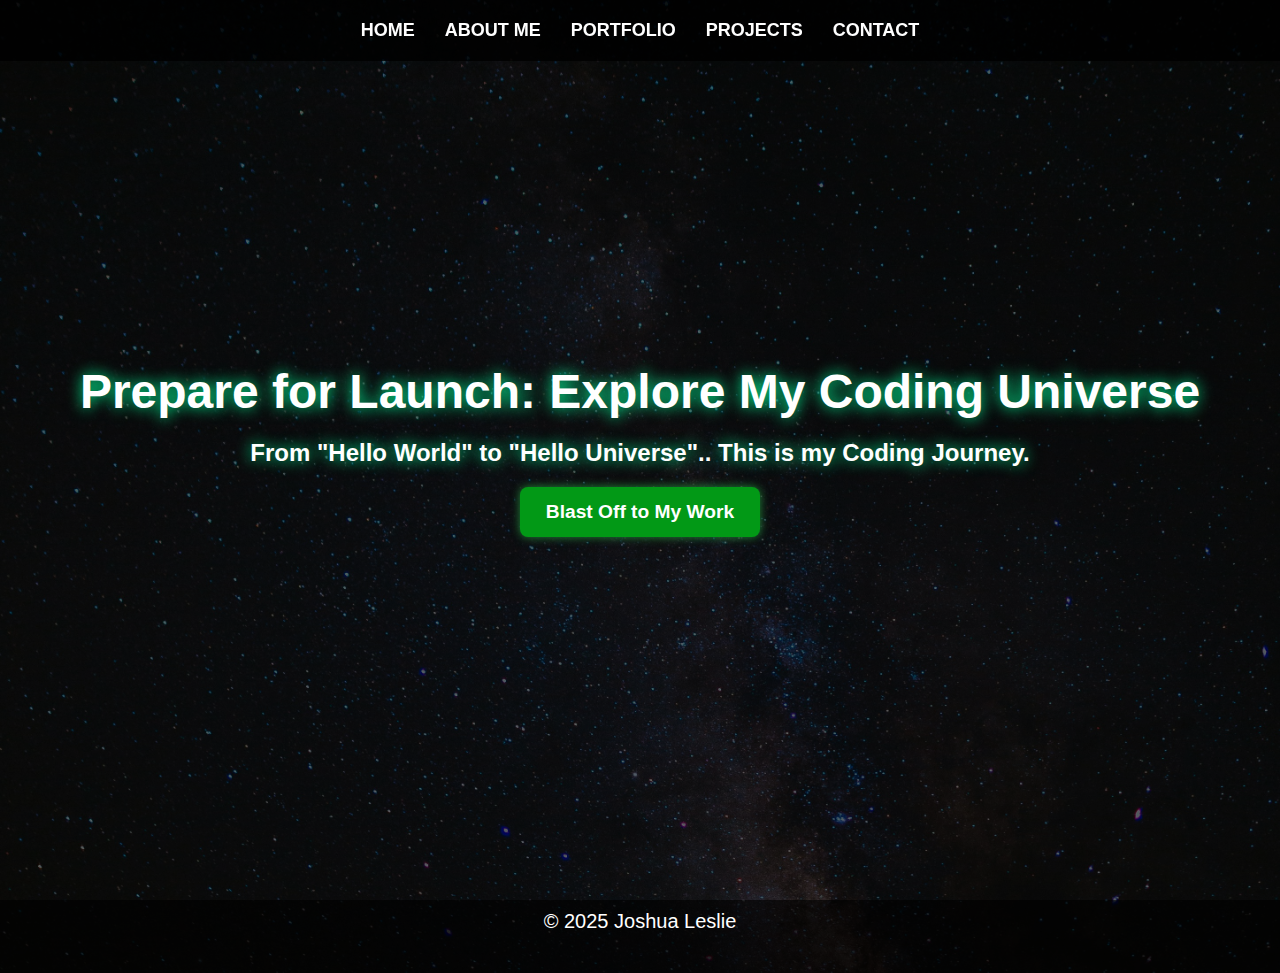
<file: index.html>
<!DOCTYPE html>
<html lang="en">
<head>
    <meta charset="UTF-8">
    <meta name="viewport" content="width=device-width, initial-scale=1.0">
    <title>Joshua Leslie | Portfolio</title>
    <link rel="stylesheet" href="Styles/styles.css">
</head>
<body>
    <script src="Scripts/script.js" defer></script>
    <header>
        <nav>
            <ul>
                <li><a href="index.html">Home</a></li>
                <li><a href="about.html">About Me</a></li>
                <li><a href="portfolio.html">Portfolio</a></li>
                <li><a href="projects.html">Projects</a></li>
                <li><a href="contact.html">Contact</a></li>
            </ul>
        </nav>
    </header>
    <main>
        <section class="hero">
            <div class="content">
                <h1>Prepare for Launch: Explore My Coding Universe</h1>
                <h2>From "Hello World" to "Hello Universe".. This is my Coding Journey.</h2>
                <button id="viewWorkButton" class="cta-button">Blast Off to My Work</button>
                <div id="countdown">
                    <h2 id="count">3</h2>
                </div>
            </div>
        </section>
    </main>
    <footer>
        <p>&copy; 2025 Joshua Leslie</p>
    </footer>
</body>
</html>
</file>
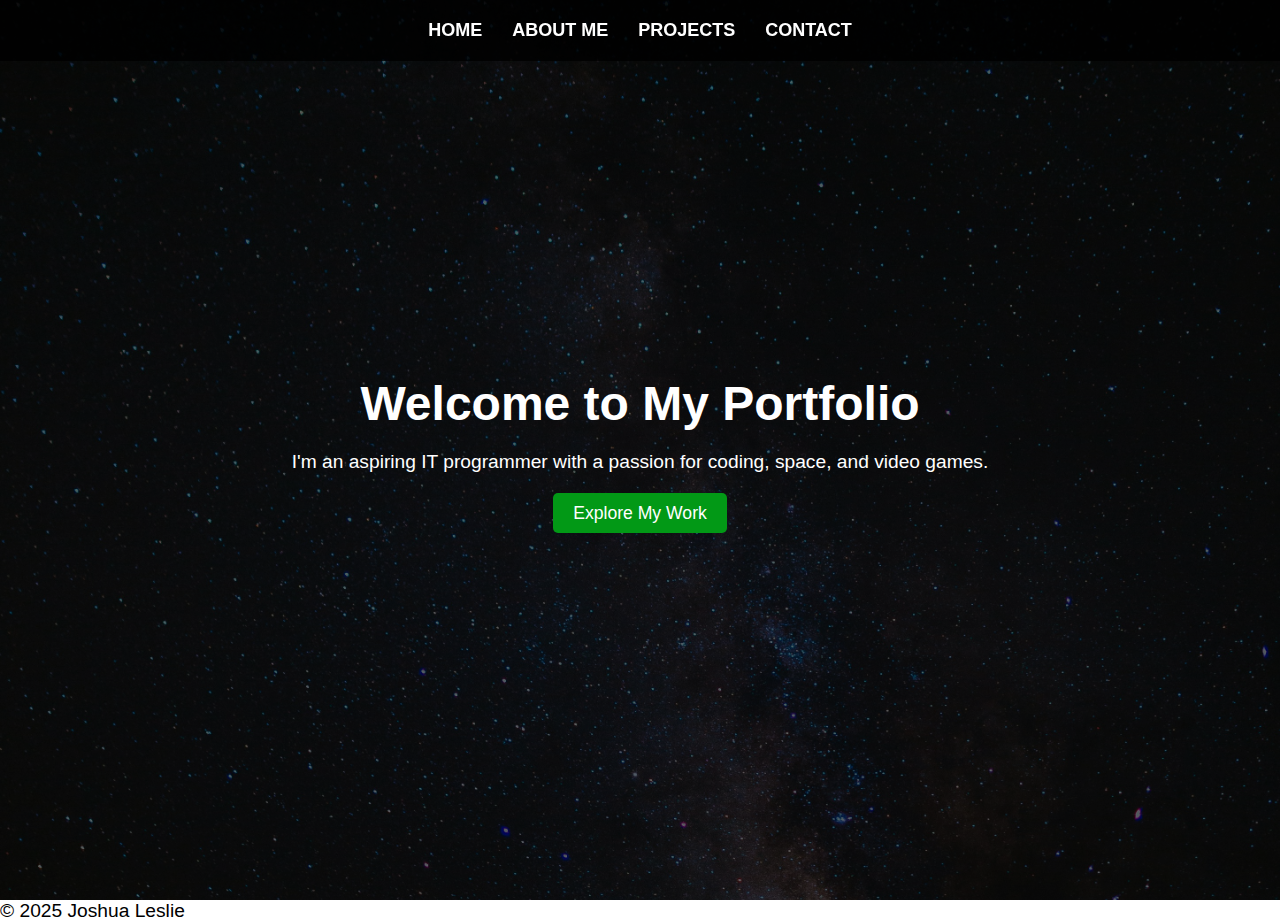
<file: PortfolioWebpage/index.html>
<!DOCTYPE html>
<html lang="en">
<head>
    <meta charset="UTF-8">
    <meta name="viewport" content="width=device-width, initial-scale=1.0">
    <title>Joshua Leslie | Portfolio</title>
    <link rel="stylesheet" href="Styles/styles.css">
</head>
<body>
    <header>
        <nav>
            <ul>
                <li><a href="index.html">Home</a></li>
                <li><a href="about.html">About Me</a></li>
                <li><a href="projects.html">Projects</a></li>
                <li><a href="contact.html">Contact</a></li>
            </ul>
        </nav>
    </header>
    <main>
        <section class="hero">
            <div class="content">
                <h1>Welcome to My Portfolio</h1>
                <p>I'm an aspiring IT programmer with a passion for coding, space, and video games.</p>
                <a href="projects.html" class="cta-button">Explore My Work</a>
            </div>
        </section>
    </main>
    <footer>
        <p>&copy; 2025 Joshua Leslie</p>
    </footer>
</body>
</html>
</file>
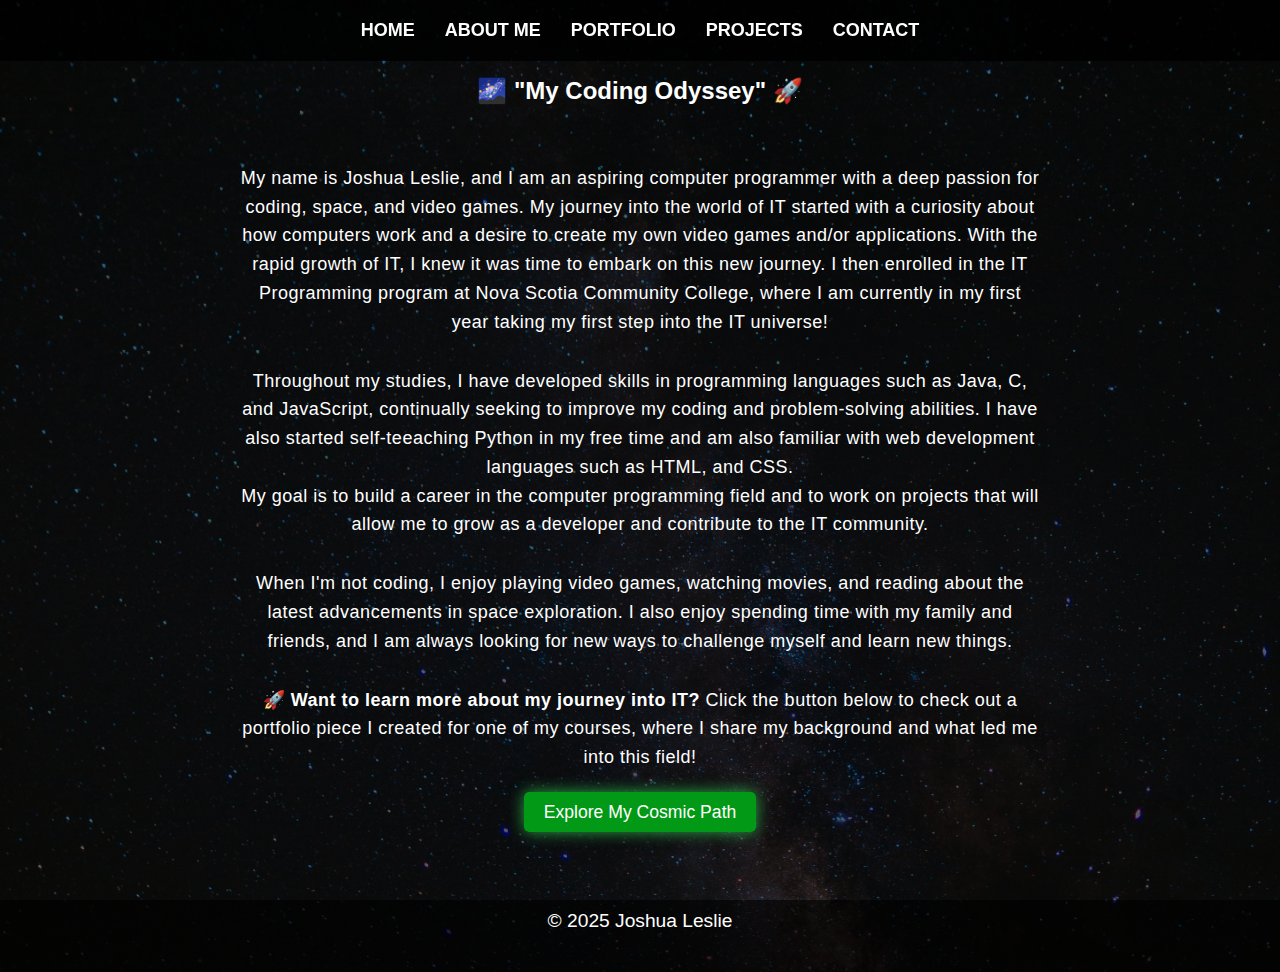
<file: about.html>
<!DOCTYPE html>
<html lang="en">
<head>
    <meta charset="UTF-8">
    <meta name="viewport" content="width=device-width, initial-scale=1.0">
    <title>About Me</title>
    <link rel="stylesheet" href="Styles/aboutstyle.css">
</head>
<body>
    <header>
        <nav>
            <ul>
                <li><a href="index.html">Home</a></li>
                <li><a href="about.html">About Me</a></li>
                <li><a href="portfolio.html">Portfolio</a></li>
                <li><a href="projects.html">Projects</a></li>
                <li><a href="contact.html">Contact</a></li>
            </ul>
        </nav>
    </header>
    <main>
        <section class="hero">
            <div class="content">

                <section class="about-section">
                <h2>🌌 "My Coding Odyssey" 🚀 </h2>
                <p><br></p>
                <p>My name is Joshua Leslie, and I am an aspiring computer programmer with a deep passion for coding, space, and video games.
                My journey into the world of IT started with a curiosity about how computers work and a desire to create my own video games and/or applications. 
                With the rapid growth of IT, I knew it was time to embark on this new journey. I then enrolled in the IT Programming program at Nova Scotia Community College, where I am currently in my first year taking
                my first step into the IT universe!
                </p>

                <p> Throughout my studies, I have developed skills in programming languages such as Java, C, and JavaScript, continually seeking to improve my coding and problem-solving
                    abilities. I have also started self-teeaching Python in my free time and am also familiar with web development languages such as HTML, and CSS. <br>My goal
                    is to build a career in the computer programming field and to work on projects that will allow me to grow as a developer and contribute to the IT community.</p>

                <p>When I'm not coding, I enjoy playing video games, watching movies, and reading about the latest advancements in space exploration. I also enjoy spending time with my family and friends,
                     and I am always looking for new ways to challenge myself and learn new things.   
                </p>

                <p>🚀<strong> Want to learn more about my journey into IT? </strong>Click the button below to check out a portfolio piece I created for one of my courses, where I share my background and what led me into this field!</p>

                <a href="./Documents/Leslie_Joshua_PersonalProfileAssignment_Portfolio.pdf" class="cta-button" target="_blank">Explore My Cosmic Path</a>
        </section>

    </section>
    </main>
    <footer>
        <p>&copy; 2025 Joshua Leslie</p>
    </footer>
</body>
</html>
</file>
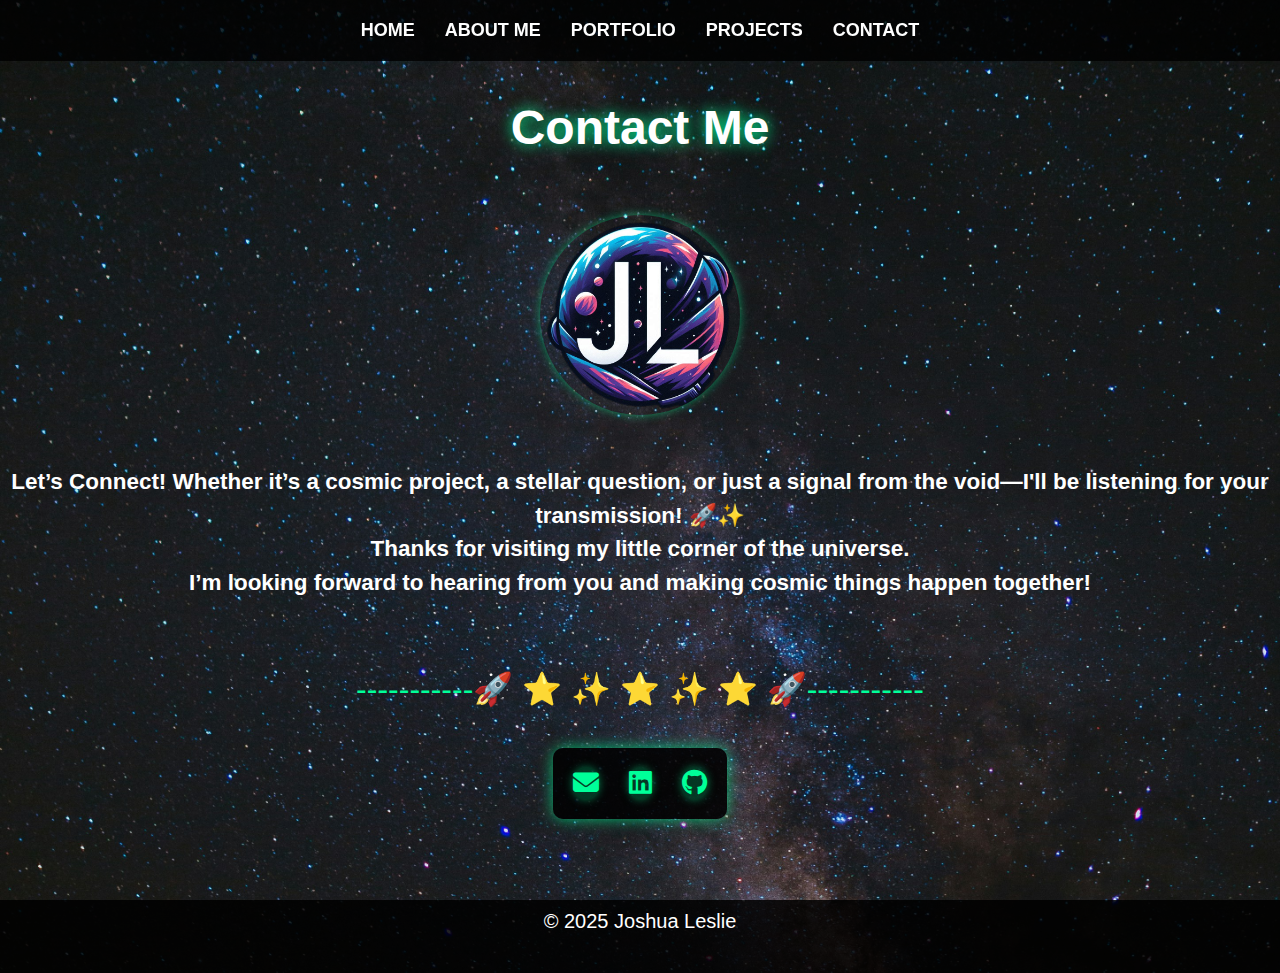
<file: contact.html>
<!DOCTYPE html>
<html lang="en">
<head>
    <meta charset="UTF-8">
    <meta name="viewport" content="width=device-width, initial-scale=1.0">
    <title>Contact</title>
    <link rel="stylesheet" href="Styles/contactstyle.css">
    <link rel="stylesheet" href="https://cdnjs.cloudflare.com/ajax/libs/font-awesome/6.4.2/css/all.min.css">
</head>
<body>
    <header>
        <nav>
            <ul>
                <li><a href="index.html">Home</a></li>
                <li><a href="about.html">About Me</a></li>
                <li><a href="portfolio.html">Portfolio</a></li>
                <li><a href="projects.html">Projects</a></li>
                <li><a href="contact.html">Contact</a></li>
            </ul>
        </nav>
    </header>
    <main>
        <section class="hero">
            <div class="content">
                <h1>Contact Me</h1>
            </div>
    </section>
    <!---<section class="contact-form">
        <form action="contact-form.php" method="post">
            <label for="name">Name:</label>
            <input type="text" id="name" name="name" required>

            <label for="email">Email:</label>
            <input type="email" id="email" name="email" required>

            <label for="message">Message:</label>
            <textarea id="message" name="message" required></textarea>

            <button type="submit" class="cta-button">Send Transmission</button>
        </form>
        -->
    <section class="contact-text">
        <img src="./Images/logo1.png" alt="logo" class="logo">

        <div class="contact-text">
            <h3>Let’s Connect! Whether it’s a cosmic project, a stellar question, or just a signal from the void—I'll be listening for your transmission! 🚀✨<br>Thanks for visiting my little corner of the universe. <br>I’m looking forward to hearing from you and making cosmic things happen together!</h3>
        </div>
    </section>

    <div class="divider"></div>

    <section class="contact-info">
            <a href="mailto:lesliedkjoshua@gmail.com" target="_blank"><i class="fas fa-envelope"></i></a>
            <a href="https://linkedin.com/in/joshua--leslie" target="_blank"><i class="fab fa-linkedin"></i></a>
            <a href="https://github.com/NamekianLegend" target="_blank"><i class="fab fa-github"></i></a>
    </section>
    </main>
    <footer>
        <p>&copy; 2025 Joshua Leslie</p>
    </footer>
</body>
</html>
</file>
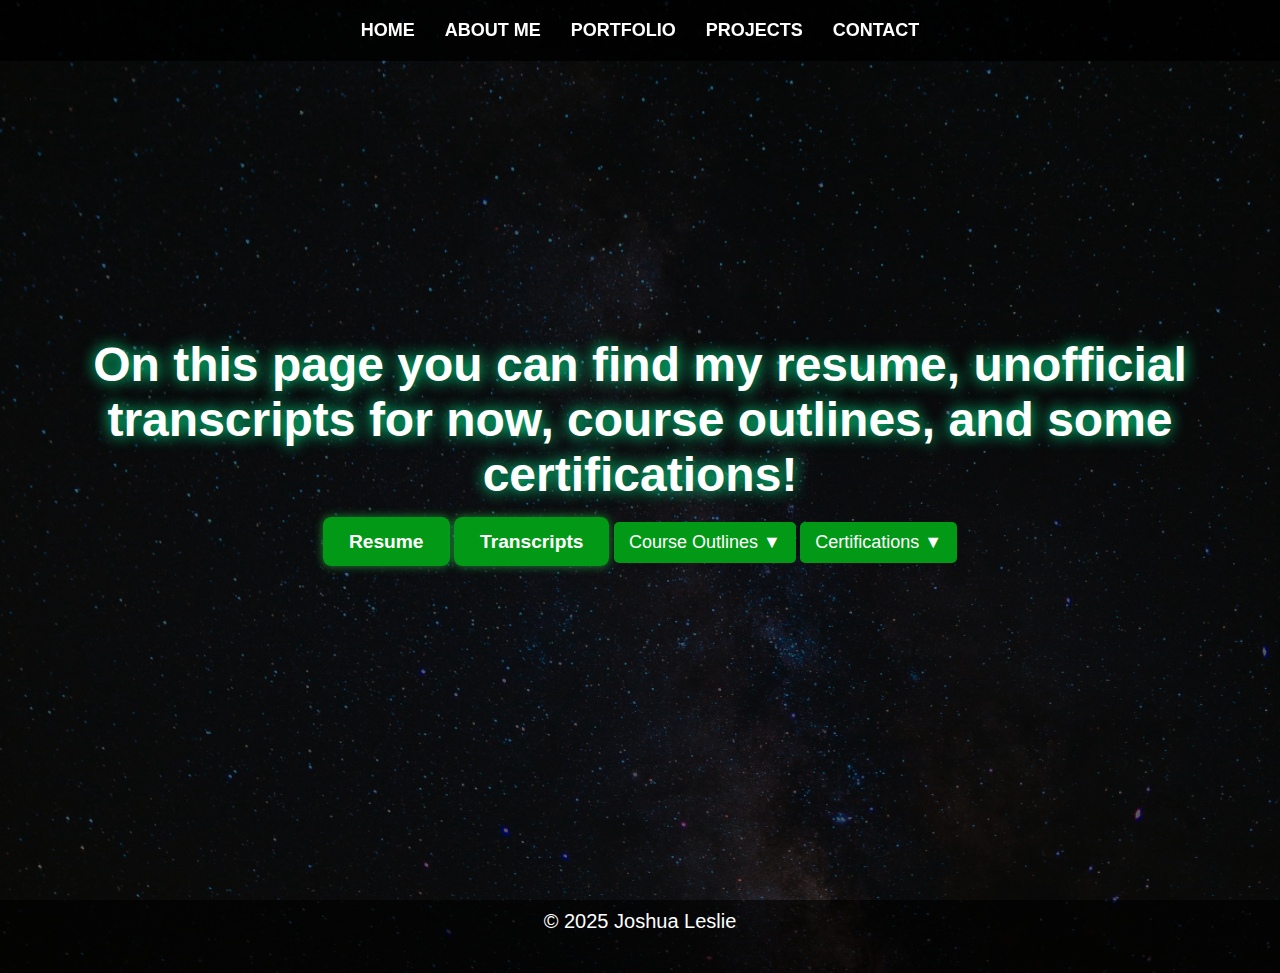
<file: portfolio.html>
<!DOCTYPE html>
<html lang="en">
<head>
    <meta charset="UTF-8">
    <meta name="viewport" content="width=device-width, initial-scale=1.0">
    <title>Joshua Leslie | Portfolio</title>
    <link rel="stylesheet" href="Styles/portfoliostyle.css">
</head>
<body>
    <header>
        <nav>
            <ul>
                <li><a href="index.html">Home</a></li>
                <li><a href="about.html">About Me</a></li>
                <li><a href="portfolio.html">Portfolio</a></li>
                <li><a href="projects.html">Projects</a></li>
                <li><a href="contact.html">Contact</a></li>
            </ul>
        </nav>
    </header>
    <main>
        <section class="hero">
            <div class="content">
                <h1>On this page you can find my resume, unofficial transcripts for now, course outlines, and some certifications!</h1>
                <a href="./Documents/Joshua_Leslie_Resume.pdf" class="cta-button" target="_blank">Resume</a>
                <a href="./Documents/JoshuaLeslie_UnofficialTranscript_ITProgrammingYear1Semester1.pdf" class="cta-button" target="_blank">Transcripts</a>
                <div class="dropdown">
                    <button class="doc-button">Course Outlines ▼</button>
                    <div class="dropdown-content">
                        <a href="./Documents/CO PROG 1700 Logic and Programming.pdf" target="_blank">Logic and Programming</a>
                        <a href="./Documents/CO DBAS 1007 Data Fundamentals.pdf" target="_blank">Data Fundamentals</a>
                        <a href="./Documents/CO- WEBD1000.pdf" target="_blank">Website Development</a>
                        <a href="./Documents/Course Outline NETW1027.pdf" target="_blank">Introduction to Networking and Security</a>
                        <a href="./Documents/OSYS_1200_Introduction to Windows Administration Outline.pdf" target="_blank">Introduction to Windows Administration</a>
                        <a href="./Documents/ICOM Course outline.pdf" target="_blank">Professional Practice for IT 1</a>
                        <a href="./Documents/OSYS 1000- Course Outline.pdf" target="_blank">Operating Systems - Linux</a>
                        <a href="./Documents/PROG 1400 - Course Outline.pdf" target="_blank">Introduction to Object Oriented Programming</a>
                        <a href="./Documents/PROG 2007 - Course Outline.pdf" target="_blank">Programming in C</a>
                        <a href="./Documents/PROG 2700- Course Outline.pdf" target="_blank">Client Side Programming</a>
                        <a href="./Documents/SAAD 1001.pdf" target="_blank">Introduction to Systems Analysis and Design</a>
                    </div>
                </div>
                <div class="dropdown">
                    <button class="doc-button">Certifications ▼</button>
                    <div class="dropdown-content">
                        <a href="./Documents/WHMIS_Certificate_Internal.pdf" target="_blank">WHMIS</a>
                        <a href="./Documents/OHS_Certificate_Internal.pdf" target="_blank">OHS</a>
                    </div>
                </div>
            </div>
        </section>
    </main>
    <footer>
        <p>&copy; 2025 Joshua Leslie</p>
    </footer>
</body>
</html>
</file>
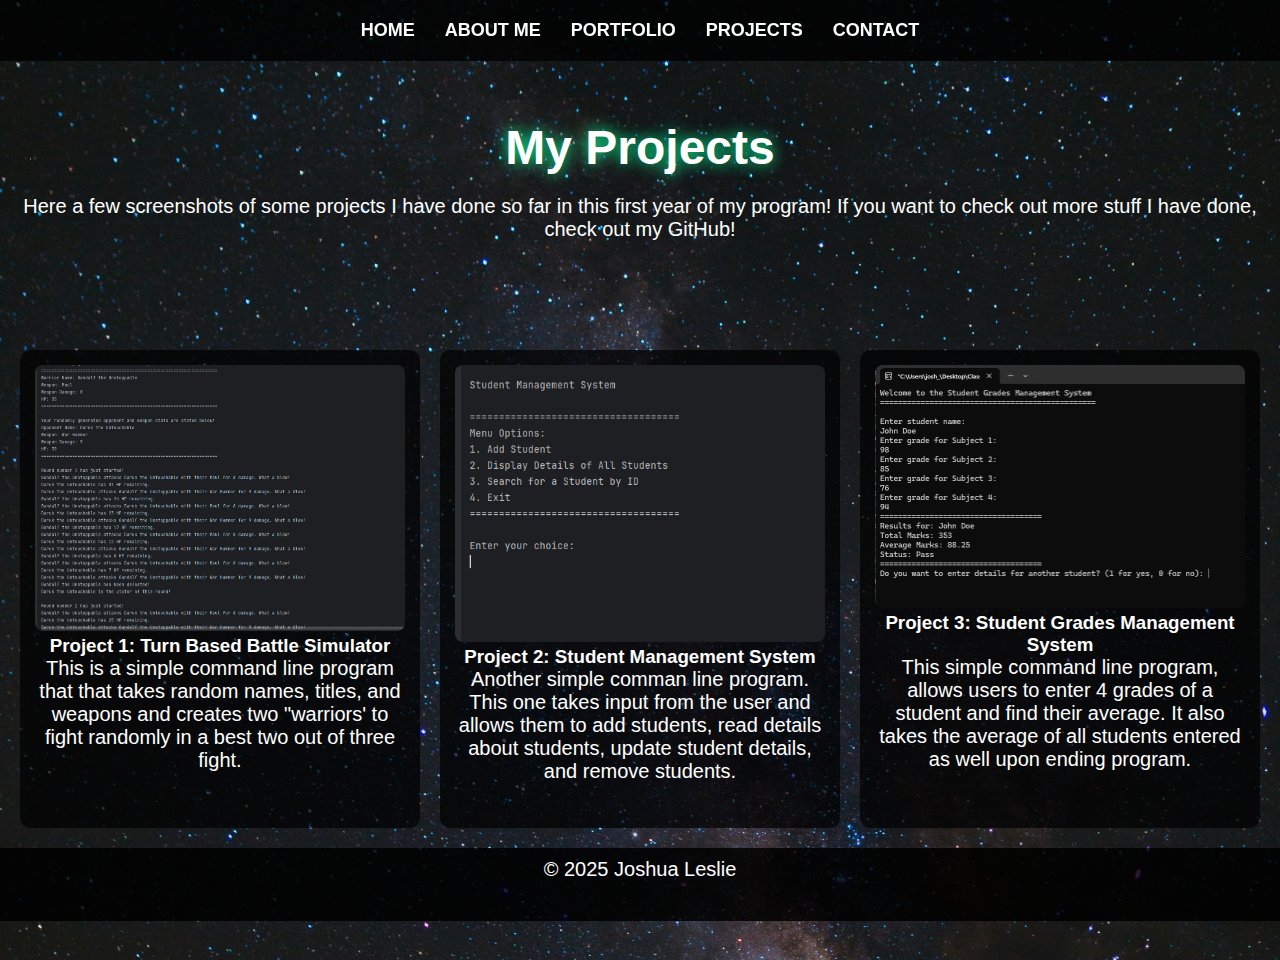
<file: projects.html>
<!DOCTYPE html>
<html lang="en">
<head>
    <meta charset="UTF-8">
    <meta name="viewport" content="width=device-width, initial-scale=1.0">
    <title>Projects</title>
    <link rel="stylesheet" href="Styles/projectsstyle.css">
</head>
<body>
    <header>
        <nav>
            <ul>
                <li><a href="index.html">Home</a></li>
                <li><a href="about.html">About Me</a></li>
                <li><a href="portfolio.html">Portfolio</a></li>
                <li><a href="projects.html">Projects</a></li>
                <li><a href="contact.html">Contact</a></li>
            </ul>
        </nav>
    </header>
    <main>
        <section class="hero">
            <div class="content">
                <h1>My Projects</h1>
                <p>Here a few screenshots of some projects I have done so far in this first year of my program! If you want to check out more stuff I have done, check out my GitHub!</p>
            </div>
        </section>
        <div class="projects-container">
            <div class="project">
                <img src="./Images/LNPASSIGNMENT3OUTPUTSample.png" alt="Project 1 Screenshot">
                <h3>Project 1: Turn Based Battle Simulator</h3>
                <p>This is a simple command line program that that takes random names, titles, and weapons and creates two "warriors' to fight randomly in a best two out of three fight.</p>
            </div>
            <div class="project">
                <img src="./Images/INTROOOPASSIGNMENT1OUTPUTSample.png" alt="Project 2 Screenshot">
                <h3>Project 2: Student Management System</h3>
                <p>Another simple comman line program. This one takes input from the user and allows them to add students, read details about students, update student details, and remove students.</p>
            </div>
            <div class="project">
                <img src="./Images/PROGCASSIGNMENT1OUTPUTSample.png" alt="Project 3 Screenshot">
                <h3>Project 3: Student Grades Management System</h3>
                <p>This simple command line program, allows users to enter 4 grades of a student and find their average. It also takes the average of all students entered as well upon ending program.</p>
            </div>
        </div>
        
    </main>
    <footer>
        <p>&copy; 2025 Joshua Leslie</p>
    </footer>
</body>
</html>
</file>
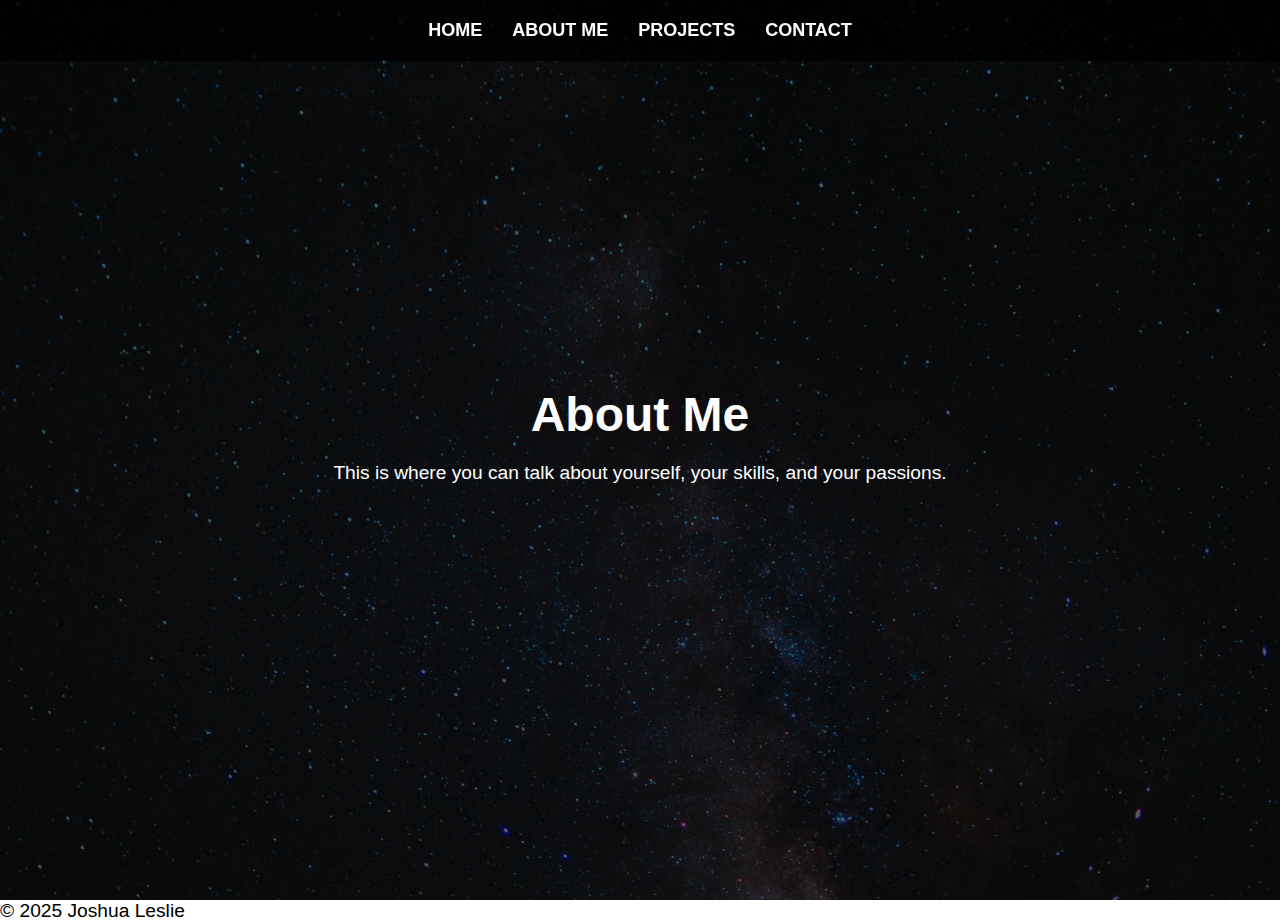
<file: PortfolioWebpage/about.html>
<!DOCTYPE html>
<html lang="en">
<head>
    <meta charset="UTF-8">
    <meta name="viewport" content="width=device-width, initial-scale=1.0">
    <title>About</title>
    <link rel="stylesheet" href="Styles/styles.css">
</head>
<body>
    <header>
        <nav>
            <ul>
                <li><a href="index.html">Home</a></li>
                <li><a href="about.html">About Me</a></li>
                <li><a href="projects.html">Projects</a></li>
                <li><a href="contact.html">Contact</a></li>
            </ul>
        </nav>
    </header>
    <main>
        <section class="hero">
            <div class="content">
                <h1>About Me</h1>
                <p>This is where you can talk about yourself, your skills, and your passions.</p>
            </div>
        </section>
    </main>
    <footer>
        <p>&copy; 2025 Joshua Leslie</p>
    </footer>
</body>
</html>
</file>
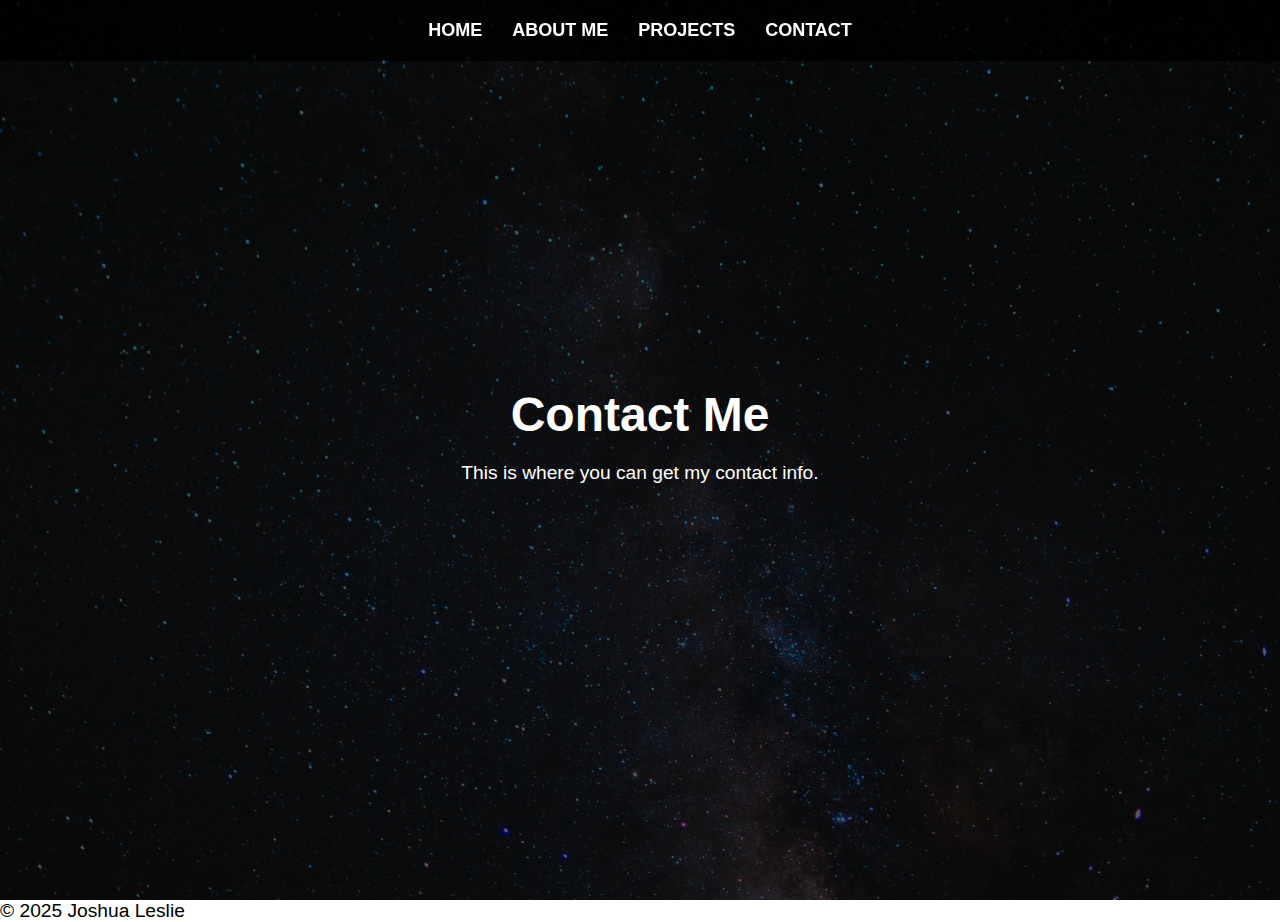
<file: PortfolioWebpage/contact.html>
<!DOCTYPE html>
<html lang="en">
<head>
    <meta charset="UTF-8">
    <meta name="viewport" content="width=device-width, initial-scale=1.0">
    <title>Contact</title>
    <link rel="stylesheet" href="Styles/styles.css">
</head>
<body>
    <header>
        <nav>
            <ul>
                <li><a href="index.html">Home</a></li>
                <li><a href="about.html">About Me</a></li>
                <li><a href="projects.html">Projects</a></li>
                <li><a href="contact.html">Contact</a></li>
            </ul>
        </nav>
    </header>
    <main>
        <section class="hero">
            <div class="content">
                <h1>Contact Me</h1>
                <p>This is where you can get my contact info.</p>
            </div>
    </section>
    </main>
    <footer>
        <p>&copy; 2025 Joshua Leslie</p>
    </footer>
</body>
</html></form></html>
</file>
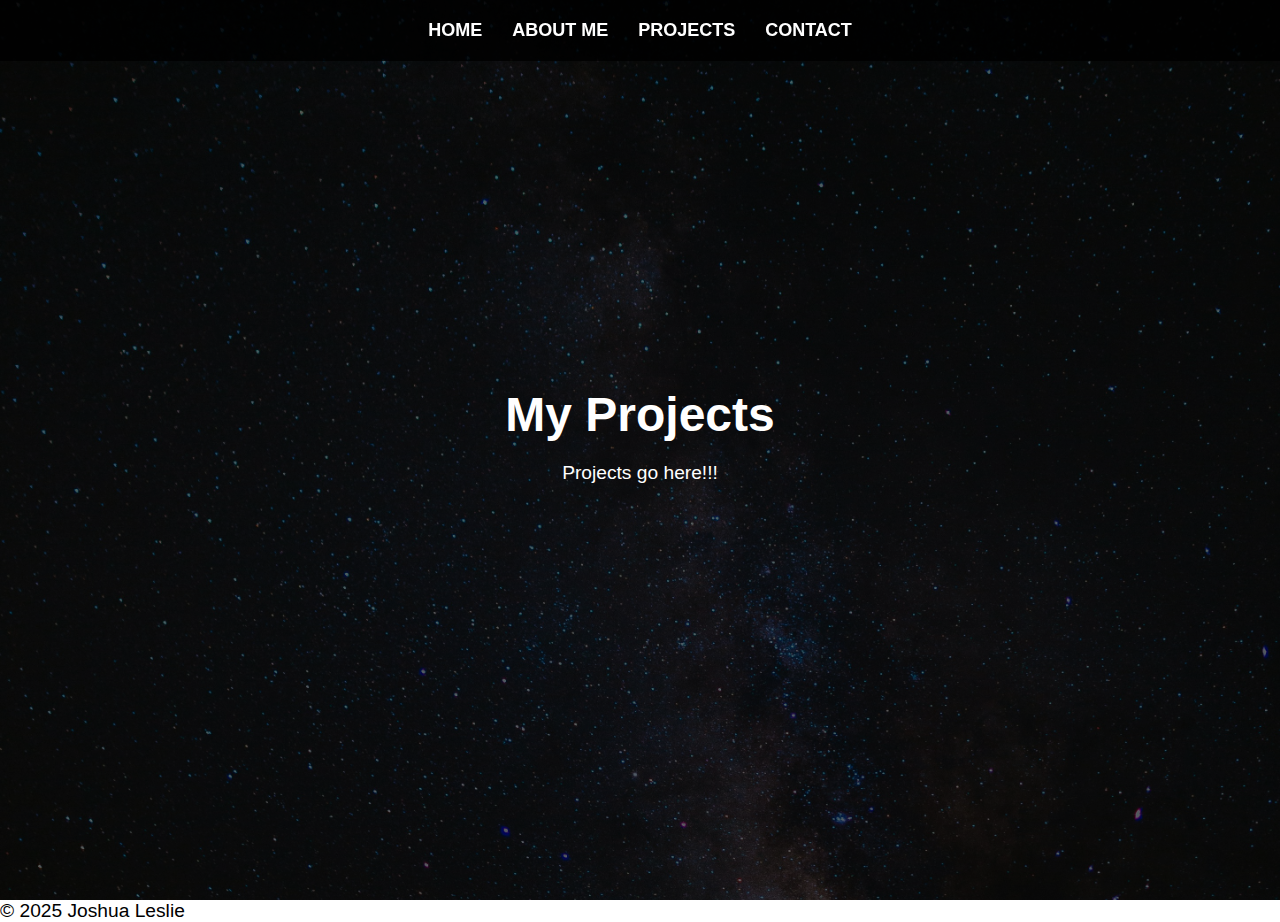
<file: PortfolioWebpage/projects.html>
<!DOCTYPE html>
<html lang="en">
<head>
    <meta charset="UTF-8">
    <meta name="viewport" content="width=device-width, initial-scale=1.0">
    <title>Projects</title>
    <link rel="stylesheet" href="Styles/styles.css">
</head>
<body>
    <header>
        <nav>
            <ul>
                <li><a href="index.html">Home</a></li>
                <li><a href="about.html">About Me</a></li>
                <li><a href="projects.html">Projects</a></li>
                <li><a href="contact.html">Contact</a></li>
            </ul>
        </nav>
    </header>
    <main>
        <section class="hero">
            <div class="content">
                <h1>My Projects</h1>
                <p>Projects go here!!!</p>
            </div>
        </section>
    </main>
    <footer>
        <p>&copy; 2025 Joshua Leslie</p>
    </footer>
</body>
</html>
</file>
<file: Styles/styles.css>
* {
    margin: 0;
    padding: 0;
    box-sizing: border-box;
}

body, html {
    background: url('../Images/space-background.jpg') no-repeat center center/cover;
    height: 100%;
    font-family: Arial, sans-serif;
}

header {
    background-color: rgba(0, 0, 0, 0.8);
    padding: 20px;
    position: fixed;
    width: 100%;
    top: 0;
    z-index: 10;
}

header nav ul {
    display: flex;
    justify-content: center;
    list-style: none;
}

header nav ul li {
    margin: 0 15px;
}

header nav ul li a {
    color: #fff;
    text-decoration: none;
    font-size: 18px;
    text-transform: uppercase;
    font-weight: bold;
    transition: color 0.3s ease;
}

header nav ul li a:hover {
    color: #029916;
}

.hero {
    background: url('../Images/space-background.jpg') no-repeat center center/cover;
    height: 100vh;
    display: flex;
    justify-content: center;
    align-items: center;
    text-align: center;
    color: white;
    position: relative;
    z-index: 1;
}

.hero::after {
    content: '';
    position: absolute;
    top: 0;
    left: 0;
    right: 0;
    bottom: 0;
    background: rgba(0, 0, 0, 0.6);
}

.content {
    position: relative;
    z-index: 1;
}

h1 {
    font-size: 3rem;
    margin-bottom: 20px;
    text-shadow: 0 0 15px #00ff99;
}

h2 {
    margin-bottom: 20px;
    text-shadow: 0 0 15px #00ff99;
}

p {
    font-size: 20px;
    margin-bottom: 30px;
}

.cta-button {
    padding: 12px 24px;
    background-color: #029916;
    color: white;
    text-decoration: none;
    font-size: 1.2rem;
    border-radius: 8px;
    transition: all 0.3s ease-in-out;
    box-shadow: 0 0 10px rgba(40, 167, 69, 0.8);
    font-weight: bold;
    border: 2px solid transparent;
}

.cta-button:hover {
    background-color: #11e261;
    box-shadow: 0 0 20px rgba(40, 167, 69, 1);
    transform: scale(1.1);
    border: 2px solid white;
}

.cta-button:active {
    transform: scale(0.95);
}

#countdown {
    display: none;
    text-align: center;
    font-size: 5rem;
    color: white;
    text-shadow: 0 0 20px #00ffff, 0 0 40px #00ffff;
    font-family: "Orbitron", sans-serif;
    opacity: 0;
    transition: opacity 0.5s ease-in-out;
}

@keyframes countdown-zoom {
    0% { transform: scale(1); opacity: 1; }
    50% { transform: scale(1.3); opacity: 0.8; }
    100% { transform: scale(1); opacity: 1; }
}

#count {
    animation: countdown-zoom 1s infinite;
}

footer {
    background-color: rgba(0, 0, 0, 0.85);
    color: white;
    text-align: center;
    padding: 10px;
    bottom: 0;
    width: 100%;
    z-index: 10;
    margin-top: 0;
}
</file>
<file: PortfolioWebpage/Styles/styles.css>
* {
    margin: 0;
    padding: 0;
    box-sizing: border-box;
}

body, html {
    height: 100%;
    font-family: Arial, sans-serif;
}

header {
    background-color: rgba(0, 0, 0, 0.8);
    padding: 20px;
    position: fixed;
    width: 100%;
    top: 0;
    z-index: 10;
}

header nav ul {
    display: flex;
    justify-content: center;
    list-style: none;
}

header nav ul li {
    margin: 0 15px;
}

header nav ul li a {
    color: #fff;
    text-decoration: none;
    font-size: 18px;
    text-transform: uppercase;
    font-weight: bold;
    transition: color 0.3s ease;
}

header nav ul li a:hover {
    color: #029916;
}

.hero {
    background: url('../Images/space-background.jpg') no-repeat center center/cover;
    height: 100vh;
    display: flex;
    justify-content: center;
    align-items: center;
    text-align: center;
    color: white;
    position: relative;
    z-index: 1;
}

.hero::after {
    content: '';
    position: absolute;
    top: 0;
    left: 0;
    right: 0;
    bottom: 0;
    background: rgba(0, 0, 0, 0.6);
}

.content {
    position: relative;
    z-index: 1;
}

h1 {
    font-size: 3rem;
    margin-bottom: 20px;
}

p {
    font-size: 1.2rem;
    margin-bottom: 30px;
}

.cta-button {
    padding: 10px 20px;
    background-color: #029916;
    color: white;
    text-decoration: none;
    font-size: 1.1rem;
    border-radius: 5px;
    transition: background-color 0.3s ease;
}

.cta-button:hover {
    background-color: #11e261;
}
</file>
<file: Styles/aboutstyle.css>
* {
    margin: 0;
    padding: 0;
    box-sizing: border-box;
}

body, html {
    background: url('../Images/space-background.jpg') no-repeat center center/cover;
    height: 100%;
    font-family: Arial, sans-serif;
}

header {
    background-color: rgba(0, 0, 0, 0.8);
    padding: 20px;
    position: fixed;
    width: 100%;
    top: 0;
    z-index: 10;
}

header nav ul {
    display: flex;
    justify-content: center;
    list-style: none;
}

header nav ul li {
    margin: 0 15px;
}

header nav ul li a {
    color: #fff;
    text-decoration: none;
    font-size: 18px;
    text-transform: uppercase;
    font-weight: bold;
    transition: color 0.3s ease;
}

header nav ul li a:hover {
    color: #029916;
}

.hero {
    background: url('../Images/space-background.jpg') no-repeat center center/cover;
    height: 100vh;
    display: flex;
    justify-content: center;
    align-items: center;
    text-align: center;
    color: white;
    position: relative;
    z-index: 1;
}

.hero::after {
    content: '';
    position: absolute;
    top: 0;
    left: 0;
    right: 0;
    bottom: 0;
    background: rgba(0, 0, 0, 0.6);
}

.content {
    position: relative;
    z-index: 1;
}

h1 {
    font-size: 3rem;
    margin-bottom: 20px;
}

p {
    font-size: 1.2rem;
    margin-bottom: 30px;
}

.cta-button {
    padding: 10px 20px;
    background-color: #029916;
    color: white;
    text-decoration: none;
    font-size: 1.1rem;
    border-radius: 5px;
    transition: background-color 0.3s ease;
    box-shadow: 0 0 15px rgba(40, 167, 69, 1);
}

.cta-button:hover {
    background-color: #11e261;
    box-shadow: 0 0 15px rgba(40, 167, 69, 1);
}

.about-section p {
    font-size: 18px;
    line-height: 1.6;
    letter-spacing: 0.5px;
}

.about-section {
    max-width: 800px;
    margin: auto;
    text-align: center;
}

footer {
    background-color: rgba(0, 0, 0, 0.85);
    color: white;
    text-align: center;
    padding: 10px;
    bottom: 0;
    width: 100%;
    z-index: 10;
    margin-top: 0;
}
</file>
<file: Styles/contactstyle.css>
* {
    margin: 0;
    padding: 0;
    box-sizing: border-box;
}

body, html {
    background: url('../Images/space-background.jpg') no-repeat center center/cover;
    height: 100%;
    font-family: Arial, sans-serif;
}

header {
    background-color: rgba(0, 0, 0, 0.8);
    padding: 20px;
    position: fixed;
    width: 100%;
    top: 0;
    z-index: 10;
}

header nav ul {
    display: flex;
    justify-content: center;
    list-style: none;
}

header nav ul li {
    margin: 0 15px;
}

header nav ul li a {
    color: #fff;
    text-decoration: none;
    font-size: 18px;
    text-transform: uppercase;
    font-weight: bold;
    transition: color 0.3s ease;
}

header nav ul li a:hover {
    color: #029916;
}


.hero {
    margin-top: 60px;
    min-height: auto;
    padding: 40px 0;
    display: flex;
    justify-content: center;
    align-items: center;
    text-align: center;
    color: white;
    position: relative;
    z-index: 1;
}
/*
.hero::after {
    content: '';
    position: absolute;
    top: 0;
    left: 0;
    right: 0;
    bottom: 0;
    background: rgba(0, 0, 0, 0.6);
}
    */

.content {
    position: relative;
    z-index: 1;
}

main {
    display: flex;
    flex-direction: column;
    align-items: center;
    justify-content: flex-start;
    min-height: 100vh;
    padding-top: 0;
    color: white;
}

h1 {
    font-size: 3rem;
    margin-bottom: 20px;
    text-shadow: 0 0 15px #00ff99;
}

p {
    font-size: 20px;
    margin-bottom: 30px;
}

.cta-button {
    padding: 12px 24px;
    background-color: #029916;
    color: white;
    text-decoration: none;
    font-size: 1.2rem;
    border-radius: 8px;
    transition: all 0.3s ease-in-out;
    box-shadow: 0 0 10px rgba(40, 167, 69, 0.8);
    font-weight: bold;
    border: 2px solid transparent;
}

.cta-button:hover {
    background-color: #11e261;
    box-shadow: 0 0 20px rgba(40, 167, 69, 1);
    transform: scale(1.1);
    border: 2px solid white;
}


.contact-section {
    background-color: rgba(0, 0, 0, 0.85);
    text-align: center;
    color: white;
    max-width: 600px;
    margin: 20px auto;
    padding: 20px;
}
/*
form {
    display: flex;
    flex-direction: column;
    background: rgba(0, 0, 0, 0.85);
    padding: 20px;
    border-radius: 10px;
}

label {
    margin-top: 10px;
    font-size: 1.2rem;
}

input, textarea {
    width: 100%;
    padding: 10px;
    margin-top: 5px;
    border: 1px solid rgba(255, 255, 255, 0.3);
    border-radius: 5px;
    background: rgba(255, 255, 255, 0.1);
    color: white;
}

input:focus, textarea:focus {
    border-color: #00ff99;
    box-shadow: 0 0 10px #00ff99;
}

button {
    margin-top: 15px;
    padding: 10px 20px;
    background-color: #029916;
    color: white;
    font-size: 1.2rem;
    border-radius: 5px;
    cursor: pointer;
    transition: 0.3s;
}

button:hover {
    background-color: #11e261;
}
*/
.contact-info {
    background-color: rgba(0, 0, 0, 0.85);
    justify-content: center;
    display: flex;
    gap: 30px;
    margin-top: 10px;
    padding: 20px;
    border-radius: 10px;
    box-shadow: 0 0 15px rgba(0, 255, 153, 0.7);
}

.contact-info a {
    font-size: 26px;
    color: #00ff99;
    transition: transform 0.3s ease, color 0.3s ease;
    align-items: center;
    border-radius: 50%;
    clip-path: circle(100%);
    background-color: rgba(0, 255, 153, 0.2);
    box-shadow: 0 0 10px rgba(0, 255, 153, 0.5);
    transition: transform 0.3s ease, background-color 0.3s ease;
}

.contact-info a:hover {
    background-color: rgba(0, 255, 153, 0.4);
    color: #11e261;
    transform: scale(1.3) rotate(5deg);
    text-shadow: 0 0 10px rgba(0, 0, 0, 0.8);
}

.logo {
    width: 200px;
    height: 200px;
    border-radius: 50%;
    margin: 0 auto;
    display: block;
    box-shadow: 0 0 10px rgba(0, 255, 153, 0.5);
    margin-bottom: 50px;
}

.contact-text {
    font-size: 1.2rem;
    margin-bottom: 20px;
    text-align: center;
    line-height: 1.5;
}

.divider {
    text-align: center;
    margin: 30px auto;
}

.divider::before {
    content: "-----------🚀 ⭐ ✨ ⭐ ✨ ⭐ 🚀-----------";
    font-size: 2rem;
    color: #00ff99;
}

footer {
    background-color: rgba(0, 0, 0, 0.85);
    color: white;
    text-align: center;
    padding: 10px;
    bottom: 0;
    width: 100%;
    z-index: 10;
    margin-top: 0;
}
</file>
<file: Styles/portfoliostyle.css>
* {
    margin: 0;
    padding: 0;
    box-sizing: border-box;
}

body, html {
    background: url('../Images/space-background.jpg') no-repeat center center/cover;
    height: 100%;
    font-family: Arial, sans-serif;
}

header {
    background-color: rgba(0, 0, 0, 0.8);
    padding: 20px;
    position: fixed;
    width: 100%;
    top: 0;
    z-index: 10;
}

header nav ul {
    display: flex;
    justify-content: center;
    list-style: none;
}

header nav ul li {
    margin: 0 15px;
}

header nav ul li a {
    color: #fff;
    text-decoration: none;
    font-size: 18px;
    text-transform: uppercase;
    font-weight: bold;
    transition: color 0.3s ease;
}

header nav ul li a:hover {
    color: #029916;
}

.hero {
    background: url('../Images/space-background.jpg') no-repeat center center/cover;
    height: 100vh;
    display: flex;
    justify-content: center;
    align-items: center;
    text-align: center;
    color: white;
    position: relative;
    z-index: 1;
}

.hero::after {
    content: '';
    position: absolute;
    top: 0;
    left: 0;
    right: 0;
    bottom: 0;
    background: rgba(0, 0, 0, 0.6);
}

.content {
    position: relative;
    z-index: 1;
}

h1 {
    font-size: 3rem;
    margin-bottom: 20px;
    text-shadow: 0 0 15px #00ff99;
}

h2 {
    margin-bottom: 20px;
    text-shadow: 0 0 15px #00ff99;
}

p {
    font-size: 20px;
    margin-bottom: 30px;
}

.cta-button {
    padding: 12px 24px;
    background-color: #029916;
    color: white;
    text-decoration: none;
    font-size: 1.2rem;
    border-radius: 8px;
    transition: all 0.3s ease-in-out;
    box-shadow: 0 0 10px rgba(40, 167, 69, 0.8);
    font-weight: bold;
    border: 2px solid transparent;
}

.cta-button:hover {
    background-color: #11e261;
    box-shadow: 0 0 20px rgba(40, 167, 69, 1);
    transform: scale(1.1);
    border: 2px solid white;
}

.cta-button:active {
    transform: scale(0.95);
}

#countdown {
    display: none;
    text-align: center;
    font-size: 5rem;
    color: white;
    text-shadow: 0 0 20px #00ffff, 0 0 40px #00ffff;
    font-family: "Orbitron", sans-serif;
    opacity: 0;
    transition: opacity 0.5s ease-in-out;
}

@keyframes countdown-zoom {
    0% { transform: scale(1); opacity: 1; }
    50% { transform: scale(1.3); opacity: 0.8; }
    100% { transform: scale(1); opacity: 1; }
}

#count {
    animation: countdown-zoom 1s infinite;
}

footer {
    background-color: rgba(0, 0, 0, 0.85);
    color: white;
    text-align: center;
    padding: 10px;
    bottom: 0;
    width: 100%;
    z-index: 10;
    margin-top: 0;
}

.dropdown {
    position: relative;
    display: inline-block;
}

.dropdown-content {
    display: none;
    position: absolute;
    background-color: rgba(0, 0, 0, 0.9);
    min-width: 150px;
    box-shadow: 0 4px 8px rgba(0, 0, 0, 0.2);
    z-index: 1;
}

.dropdown-content a {
    color: white;
    padding: 10px;
    display: block;
    text-decoration: none;
    transition: background 0.3s;
}

.doc-button:hover, select:hover {
    background-color: #11e261;
    box-shadow: 0 0 20px rgba(40, 167, 69, 1);
    transform: scale(1.1);
    border: 2px solid white;
}


.dropdown:hover .dropdown-content {
    display: block;
}

/* General button style */
.doc-button, select {
    background-color: #029916; /* Green color */
    color: white;
    font-size: 18px;
    padding: 10px 15px;
    border: none;
    border-radius: 5px;
    cursor: pointer;
}

/* Style dropdown to match buttons */
select {
    appearance: none; /* Remove default dropdown styling */
    text-align: center;
}

/* Hover effect */
.doc-button:hover, select:hover {
    background-color: #027814; /* Darker green */
}

/* Style dropdown options */
select option {
    background-color: black; /* Dark dropdown background */
    color: white; /* White text */
    font-size: 16px;
}
</file>
<file: Styles/projectsstyle.css>
* {
    margin: 0;
    padding: 0;
    box-sizing: border-box;
}

body, html {
    background: url('../Images/space-background.jpg') no-repeat center center/cover;
    height: 100%;
    font-family: Arial, sans-serif;
}

header {
    background-color: rgba(0, 0, 0, 0.8);
    padding: 20px;
    position: fixed;
    width: 100%;
    top: 0;
    z-index: 10;
}

header nav ul {
    display: flex;
    justify-content: center;
    list-style: none;
}

header nav ul li {
    margin: 0 15px;
}

header nav ul li a {
    color: #fff;
    text-decoration: none;
    font-size: 18px;
    text-transform: uppercase;
    font-weight: bold;
    transition: color 0.3s ease;
}

header nav ul li a:hover {
    color: #029916;
}

.hero {
    margin-top: 60px;
    min-height: 30vh;
    padding: 20px 0;
    display: flex;
    flex-direction: column;
    justify-content: center;
    align-items: center;
    text-align: center;
    color: white;
    position: relative;
    z-index: 1;
}

/*
.hero::after {
    content: '';
    position: absolute;
    top: 0;
    left: 0;
    right: 0;
    bottom: 0;
    background: rgba(0, 0, 0, 0.6);
}
    */

.content {
    position: relative;
    z-index: 1;
}

h1 {
    font-size: 3rem;
    margin-bottom: 20px;
    text-shadow: 0 0 15px #00ff99;
}

h2 {
    margin-bottom: 20px;
    text-shadow: 0 0 15px #00ff99;
}

p {
    font-size: 20px;
    margin-bottom: 30px;
}

.cta-button {
    padding: 12px 24px;
    background-color: #029916;
    color: white;
    text-decoration: none;
    font-size: 1.2rem;
    border-radius: 8px;
    transition: all 0.3s ease-in-out;
    box-shadow: 0 0 10px rgba(40, 167, 69, 0.8);
    font-weight: bold;
    border: 2px solid transparent;
}

.cta-button:hover {
    background-color: #11e261;
    box-shadow: 0 0 20px rgba(40, 167, 69, 1);
    transform: scale(1.1);
    border: 2px solid white;
}

.cta-button:active {
    transform: scale(0.95);
}

#countdown {
    display: none;
    text-align: center;
    font-size: 5rem;
    color: white;
    text-shadow: 0 0 20px #00ffff, 0 0 40px #00ffff;
    font-family: "Orbitron", sans-serif;
    opacity: 0;
    transition: opacity 0.5s ease-in-out;
}

@keyframes countdown-zoom {
    0% { transform: scale(1); opacity: 1; }
    50% { transform: scale(1.3); opacity: 0.8; }
    100% { transform: scale(1); opacity: 1; }
}

#count {
    animation: countdown-zoom 1s infinite;
}

footer {
    background-color: rgba(0, 0, 0, 0.85);
    color: white;
    text-align: center;
    padding: 10px;
    bottom: 0;
    width: 100%;
    z-index: 10;
    margin-top: 0;
}

.projects-container {
    display: grid;
    grid-template-columns: repeat(auto-fit, minmax(300px, 1fr));
    gap: 20px;
    padding-top: 40px;
    padding: 20px;
    text-align: center;
}

.project {
    background-color: rgba(0, 0, 0, 0.7); /* Dark semi-transparent background */
    padding: 15px;
    border-radius: 10px;
    transition: transform 0.3s ease-in-out, box-shadow 0.3s ease-in-out;
    color: white;
}

.project img {
    width: 100%;
    border-radius: 8px;
}

.project:hover {
    transform: scale(1.05);
    box-shadow: 0px 0px 20px #00ff00; /* Green glow on hover */
}
</file>
